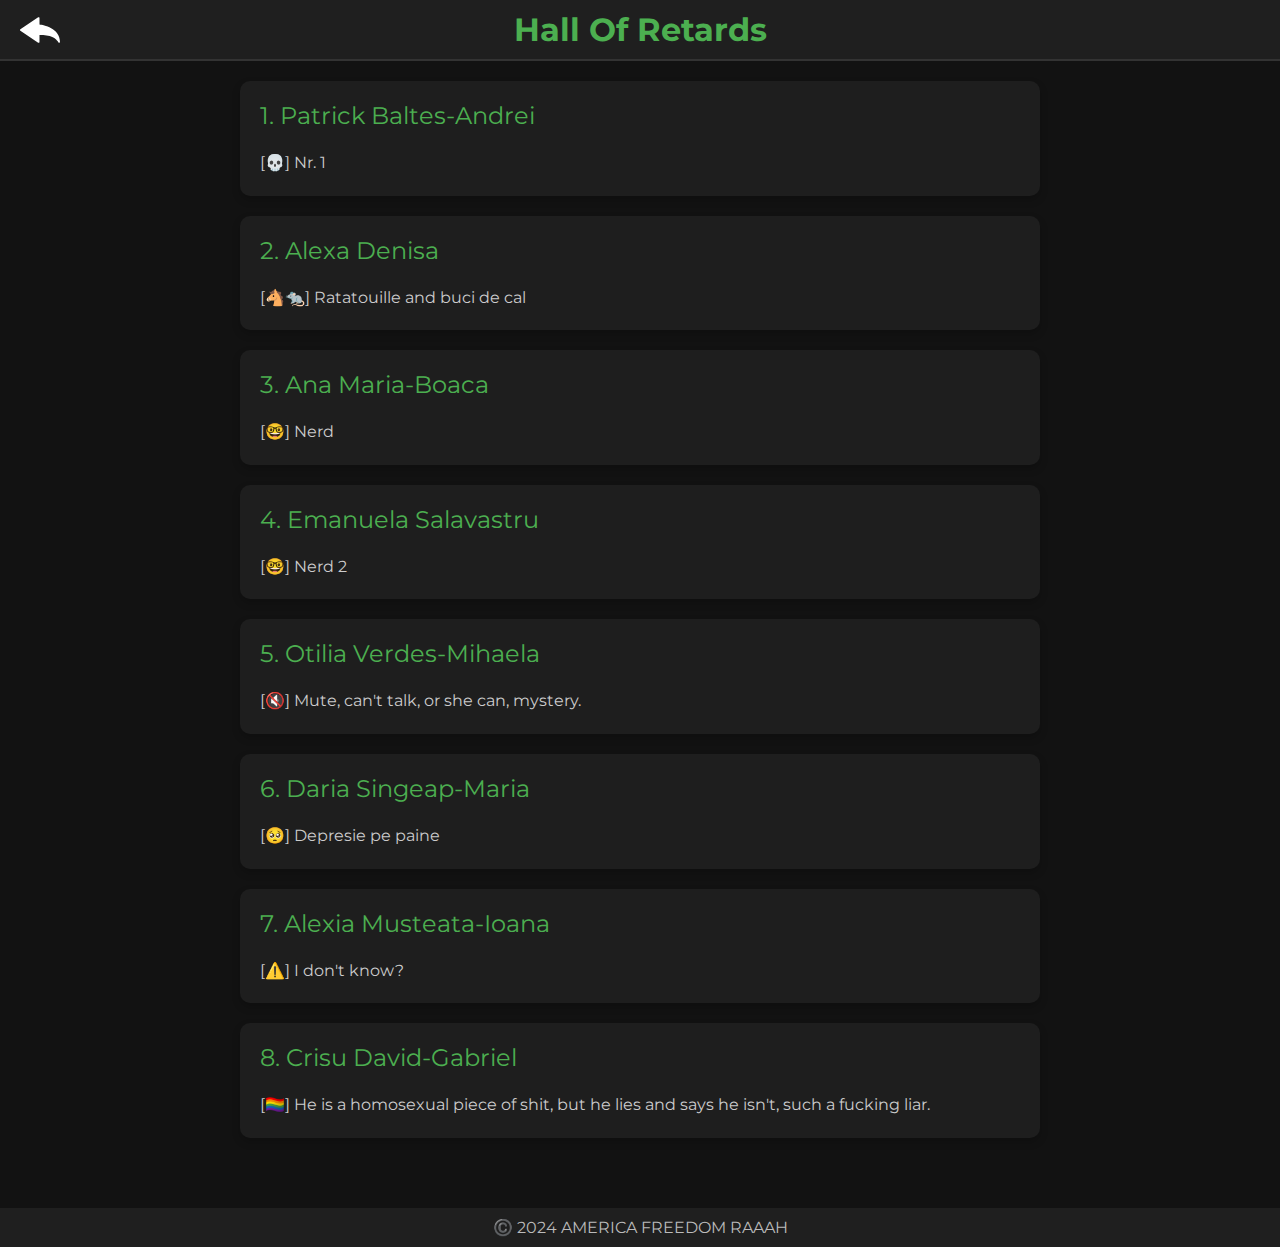
<file: HOR.html>
<!DOCTYPE html>
<html lang="en">
<head>
    <meta charset="UTF-8">
    <meta name="viewport" content="width=device-width, initial-scale=1.0">
    <title>Hall of Retards</title>
    <link rel="stylesheet" href="https://fonts.googleapis.com/css?family=Montserrat&display=swap">
    <link rel="stylesheet" href="stylesLeaked.css">
</head>
<body>
    <header>
        <h1>Hall Of Retards</h1>
    </header>
    <a href="index.html" class="back-button">
        <img src="back.svg" alt="Inapoi">
    </a>
    <main id="post-container">
        <!-- Posts will be dynamically inserted here -->
    </main>
    <script src="scriptsHOR.js"></script>
    <footer>
        ©️ 2024 AMERICA FREEDOM RAAAH
    </footer>
</body>
</html>
</file>
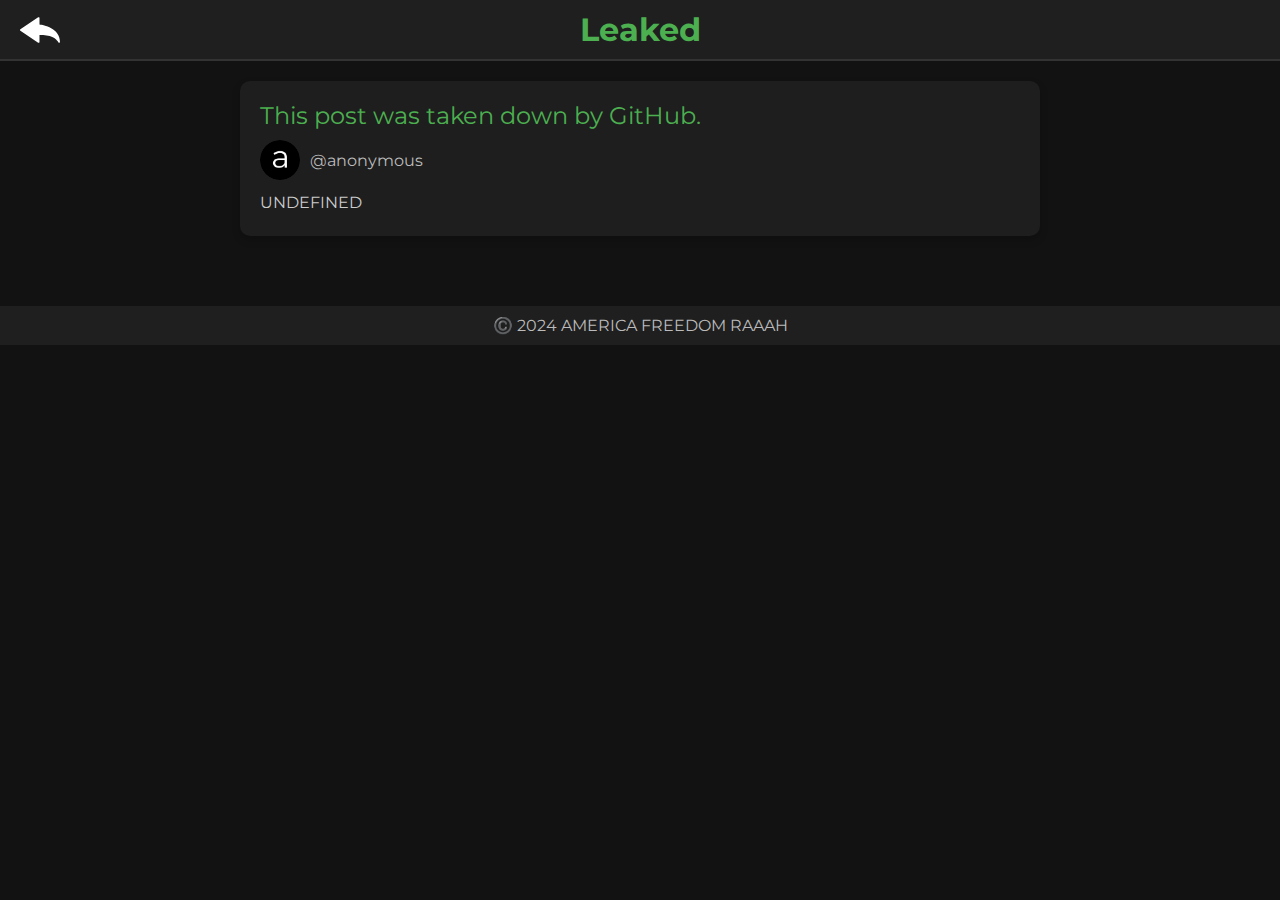
<file: leaked.html>
<!DOCTYPE html>
<html lang="en">
<head>
    <meta charset="UTF-8">
    <meta name="viewport" content="width=device-width, initial-scale=1.0">
    <title>SCISFreedom - leaked</title>
    <link rel="stylesheet" href="https://fonts.googleapis.com/css?family=Montserrat&display=swap">
    <link rel="stylesheet" href="stylesLeaked.css">
</head>
<body>
    <header>
        <h1>Leaked</h1>
    </header>
    <a href="index.html" class="back-button">
        <img src="back.svg" alt="Inapoi">
    </a>
    <main id="post-container">
        <!-- Posts will be dynamically inserted here -->
    </main>
    <script src="scriptsLeaked.js"></script>
    <footer>
        ©️ 2024 AMERICA FREEDOM RAAAH
    </footer>
</body>
</html>
</file>
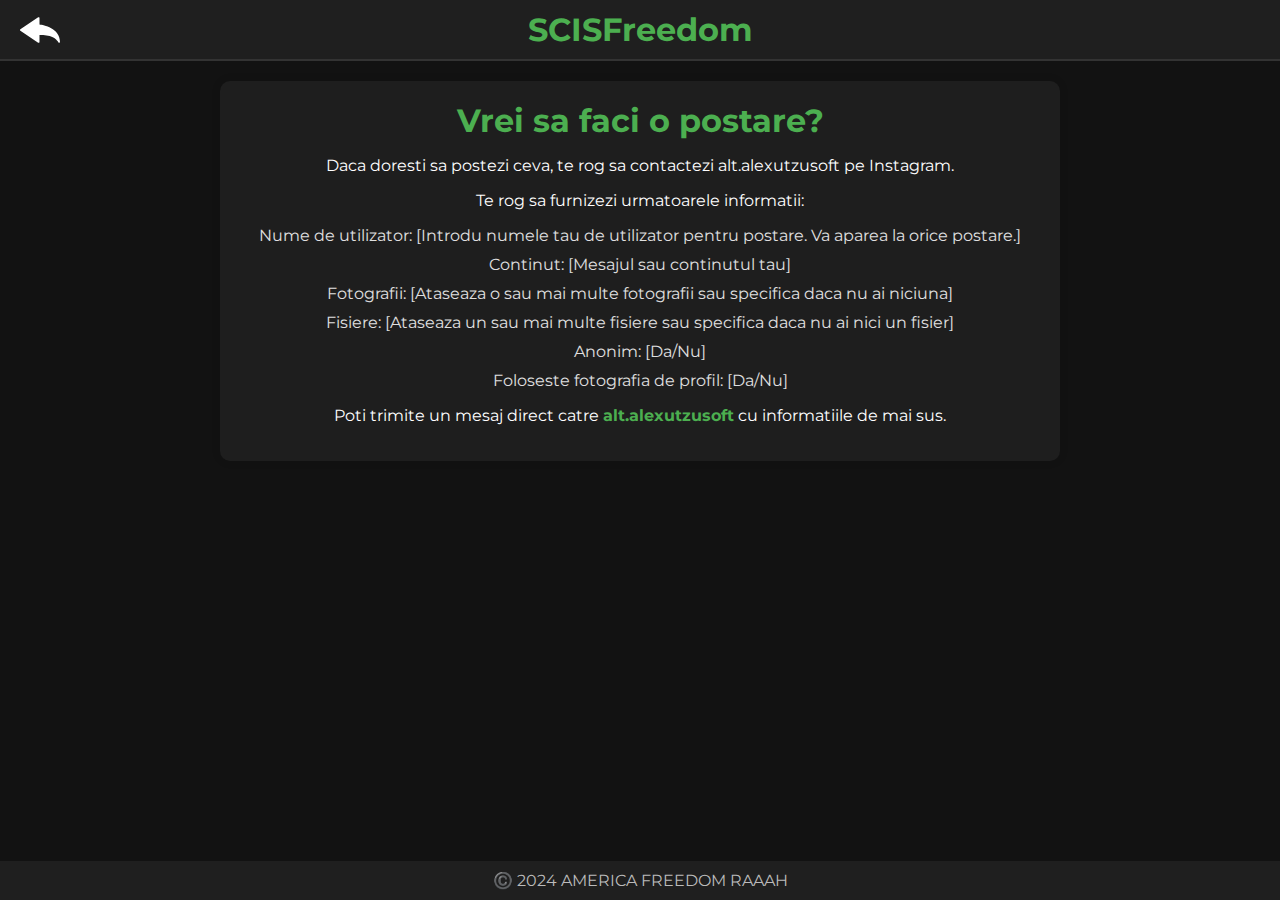
<file: post.html>
<!DOCTYPE html>
<html lang="ro">
<head>
    <meta charset="UTF-8">
    <meta name="viewport" content="width=device-width, initial-scale=1.0">
    <title>Pagina de Postare</title>
    <link rel="stylesheet" href="https://fonts.googleapis.com/css?family=Montserrat&display=swap">
    <link rel="stylesheet" href="stylesPost.css">
</head>
<body>
    <header>
        <h1>SCISFreedom</h1>
    </header>
    <a href="index.html" class="back-button">
        <img src="back.svg" alt="Inapoi">
    </a>
    <div class="post-container">
        <h1>Vrei sa faci o postare?</h1>
        <p>Daca doresti sa postezi ceva, te rog sa contactezi alt.alexutzusoft pe Instagram.</p>
        <p>Te rog sa furnizezi urmatoarele informatii:</p>
        <ul>
            <li>Nume de utilizator: [Introdu numele tau de utilizator pentru postare. Va aparea la orice postare.]</li>
            <li>Continut: [Mesajul sau continutul tau]</li>
            <li>Fotografii: [Ataseaza o sau mai multe fotografii sau specifica daca nu ai niciuna]</li>
            <li>Fisiere: [Ataseaza un sau mai multe fisiere sau specifica daca nu ai nici un fisier]</li>
            <li>Anonim: [Da/Nu]</li>
            <li>Foloseste fotografia de profil: [Da/Nu]</li>
        </ul>
        <p>Poti trimite un mesaj direct catre <a href="https://www.instagram.com/alt.alexutzusoft/" target="_blank" rel="noopener noreferrer">alt.alexutzusoft</a> cu informatiile de mai sus.</p>
    </div>
    <footer>
        ©️ 2024 AMERICA FREEDOM RAAAH
    </footer>
</body>
</html>
</file>
<file: stylesLeaked.css>
body {
    background-color: #121212;
    color: #e0e0e0;
    font-family: 'Montserrat', sans-serif; /* Montserrat as primary font, fallback to sans-serif */
    margin: 0;
    padding: 0;
    display: flex;
    flex-direction: column;
    align-items: center;
}

body::-webkit-scrollbar {
    display: none; /* Hide scrollbars for WebKit browsers */
}

h1 {
    margin: 0;
    color: #4caf50;
    font-family: 'Montserrat', sans-serif; /* Montserrat for headings */
}

main {
    width: 90%;
    max-width: 800px;
    margin-top: 20px;
    margin-bottom: 50px; /* Add margin-bottom to create space between last post and footer */
}

.post {
    background-color: #1e1e1e;
    padding: 20px;
    margin-bottom: 20px;
    border-radius: 10px;
    box-shadow: 0 4px 8px rgba(0,0,0,0.2);
}

.post-title {
    font-size: 1.5em;
    margin-bottom: 10px;
    color: #4caf50;
    font-family: 'Montserrat', sans-serif; /* Montserrat for post titles */
}

.post-info {
    display: flex;
    align-items: center;
    margin-bottom: 10px;
}

.post-info img {
    border-radius: 50%;
    width: 40px;
    height: 40px;
    margin-right: 10px;
}

.post-info .posted-by {
    font-size: 1em;
    color: #bbb;
    font-family: 'Montserrat', sans-serif; /* Montserrat for post info */
}

.post-photos img {
    max-width: 100%;
    margin: 10px 0;
    border-radius: 10px;
}

.post-content {
    margin-top: 10px;
    line-height: 1.6;
    color: #ccc;
    font-family: 'Montserrat', sans-serif; /* Montserrat for post content */
}

footer {
    width: 100%;
    background-color: #1f1f1f;
    padding: 10px 0;
    text-align: center;
    color: #bbb;
    font-family: 'Montserrat', sans-serif; /* Montserrat for footer */
    margin-top: auto; /* Push the footer to the bottom of the page */
}

header {
    width: 95.5%;
    padding: 10px 40px; /* Increased padding to left and right */
    background-color: #1f1f1f;
    text-align: center;
    border-bottom: 2px solid #333;

}

h1 {
    margin: 0;
    color: #4caf50;
}

nav {
    display: flex;
    padding: 0 60px; /* Add padding to left and right */
}

nav button {
    background-color: #4caf50;
    color: #fff;
    border: none;
    padding: 10px 15px; /* Adjust padding */
    margin-right: 10px;
    border-radius: 5px;
    cursor: pointer;
    font-size: 16px;
    transition: transform 0.3s, background-color 0.3s;
    font-family: 'Montserrat', sans-serif; /* Montserrat for buttons */
}

nav button:hover {
    background-color: #388e3c;
    transform: scale(1.1); /* Increase size on hover */
}

.back-button {
    position: absolute;
    top: 10px;
    left: 20px;
    width: 40px;
    height: 40px;
    transition: transform 0.3s ease; /* Smooth transition for transform property */
}

.back-button:hover {
    transform: rotate(15deg) scale(1.2); /* Tilt effect and scale up on hover */
}

.back-button img {
    width: 100%;
    height: 100%;
}
</file>
<file: stylesPost.css>
body {
    background-color: #121212;
    color: #e0e0e0;
    font-family: 'Montserrat', sans-serif;
    margin: 0;
    padding: 0;
    display: flex;
    flex-direction: column;
    align-items: center;
    overflow: hidden; /* Hide scrollbars */
    text-align: center;
}

body::-webkit-scrollbar {
    display: none; /* Hide scrollbars for WebKit browsers */
}

h1 {
    margin: 0;
    color: #4caf50;
}

.post-container {
    position: center; /* Change to relative positioning */
    width: 90%;
    max-width: 800px;
    margin-top: 20px;
    background-color: #1e1e1e; /* Adjusting the background color */
    padding: 20px;
    border-radius: 10px;
    box-shadow: 0 0 10px rgba(0, 0, 0, 0.1);
}

.post {
    position: center;
    background-color: #1e1e1e; /* Adjusting the background color */
    padding: 20px;
    margin-bottom: 20px;
    border-radius: 10px;
    box-shadow: 0 4px 8px rgba(0,0,0,0.2);
}

.post-content {
    margin-top: 10px;
    line-height: 1.6;
    color: #ccc;
}

.post-container p { 
    color: #fff; /* Make paragraph text white */
}

.post-container a {
    color: #4caf50; /* Make link text green */
    text-decoration: none;
    font-weight: bold;
    transition: color 0.3s ease, font-size 0.3s ease; /* Add transition for color and font size */
}

.post-container a:hover {
    color: #ffffff; /* Change link text to white on hover */
    font-size: 1.2em; /* Make the link text larger on hover */
}

ul {
    list-style-type: none; /* Remove bullets from list */
    padding: 0;
}

li {
    margin-bottom: 10px; /* Add some spacing between list items */
}

.back-button {
    position: absolute;
    top: 10px;
    left: 20px;
    width: 40px;
    height: 40px;
    transition: transform 0.3s ease; /* Smooth transition for transform property */
}

.back-button:hover {
    transform: rotate(15deg) scale(1.2); /* Tilt effect and scale up on hover */
}

.back-button img {
    width: 100%;
    height: 100%;
}

footer {
    width: 100%;
    background-color: #1f1f1f;
    padding: 10px 0;
    text-align: center;
    color: #bbb;
    position: fixed;
    bottom: 0;
    font-family: 'Montserrat', sans-serif; /* Montserrat for footer */
}

header {
    width: 95.5%;
    padding: 10px 40px; /* Increased padding to left and right */
    background-color: #1f1f1f;
    text-align: center;
    border-bottom: 2px solid #333;
}
</file>
